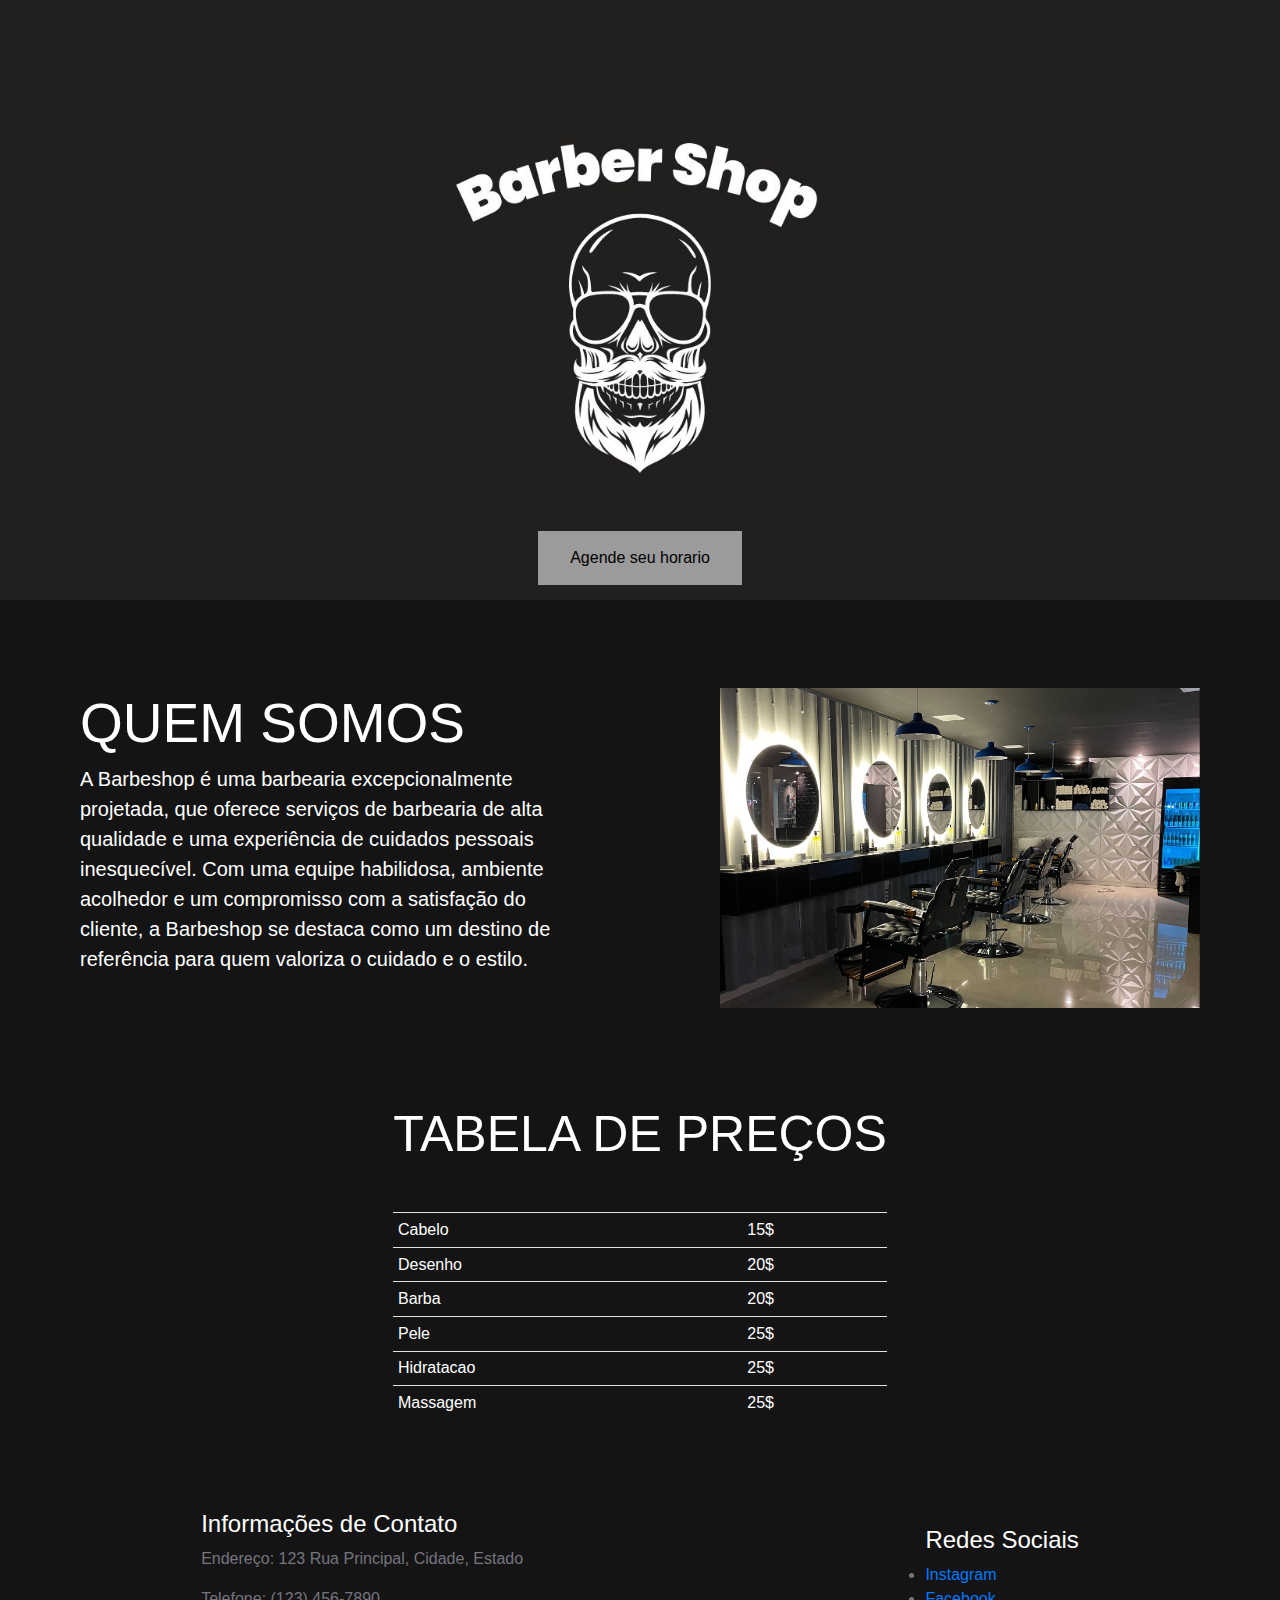
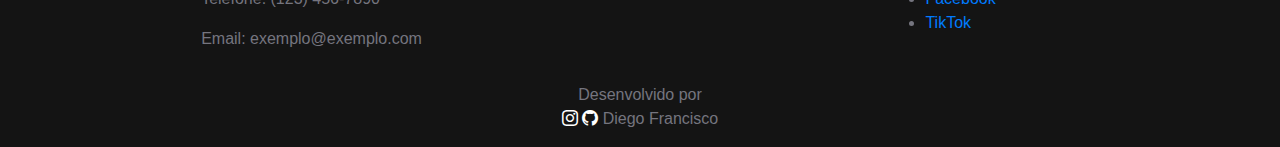
<file: index.html>
<!DOCTYPE html>
<html lang="en">
<head>
    <meta charset="UTF-8">
    <meta http-equiv="X-UA-Compatible" content="IE=edge">
    <meta name="viewport" content="width=device-width, initial-scale=1.0">
    <link rel="stylesheet" href="https://cdn.jsdelivr.net/npm/bootstrap@4.0.0/dist/css/bootstrap.min.css" integrity="sha384-Gn5384xqQ1aoWXA+058RXPxPg6fy4IWvTNh0E263XmFcJlSAwiGgFAW/dAiS6JXm" crossorigin="anonymous">
    <link rel="stylesheet" href="https://cdn.jsdelivr.net/npm/bootstrap-icons@1.10.5/font/bootstrap-icons.css">
    <link rel="stylesheet" href="style.css">
    <title>Document</title>
</head>
<body style="background-color:#141414;">
    <div class="bg-img">
        <button id="btn">Agende seu horario</button>
    </div>
    <div class="sobre">
        <div>
            <h1>QUEM SOMOS</h1>
            <p>A Barbeshop é uma barbearia excepcionalmente projetada, que oferece serviços de barbearia de alta qualidade e uma experiência de cuidados pessoais inesquecível. Com uma equipe habilidosa, ambiente acolhedor e um compromisso com a satisfação do cliente, a Barbeshop se destaca como um destino de referência para quem valoriza o cuidado e o estilo.</p>
        </div>
        <img src="assets/barbeshop.jpeg" alt="">
    </div>
    <div class="servicos">
        <div>
            <h1>TABELA DE PREÇOS</h1>
            <table class="table table-sm mt-5">
                <tbody>
                  <tr>
                    <td>Cabelo</td>
                    <td>15$</td>
                  </tr>
                  <tr>
                    <td>Desenho</td>
                    <td>20$</td>
                  </tr>
                  <tr>
                    <td>Barba</td>
                    <td>20$</td>
                  </tr>
                  <tr>
                    <td>Pele</td>
                    <td>25$</td>
                  </tr>
                  <tr>
                    <td>Hidratacao</td>
                    <td>25$</td>
                  </tr>
                  <tr>
                    <td>Massagem</td>
                    <td>25$</td>
                  </tr>
                </tbody>
              </table>
        </div>
    </div>
    <div class="f">
        <div>
            <h4>Informações de Contato</h4>
            <div style="color: rgb(117, 117, 127);">
                <p>Endereço: 123 Rua Principal, Cidade, Estado</p>
                <p>Telefone: (123) 456-7890</p>
                <p>Email: exemplo@exemplo.com</p>
            </div>
          </div>
          <div>
            <h4>Redes Sociais</h4>
            <ul style="color: rgb(117, 117, 127);">
              <li><a href="#">Instagram</a></li>
              <li><a href="#">Facebook</a></li>
              <li><a href="#">TikTok</a></li>
            </ul>
          </div>
    </div>
    <div class="text-center mt-3" style="color: rgb(117, 117, 127);">
        Desenvolvido por 
        <p><a href="https://www.instagram.com/_diegofrs_/" style="text-decoration: none; color: white;"><i class="bi bi-instagram"></i></a> <a href="https:/github.com/diego4w"><i class="bi bi-github" style="text-decoration: none; color: white;"></i></a> Diego Francisco</p>
      </div>
      

    <script src="https://code.jquery.com/jquery-3.2.1.slim.min.js" integrity="sha384-KJ3o2DKtIkvYIK3UENzmM7KCkRr/rE9/Qpg6aAZGJwFDMVNA/GpGFF93hXpG5KkN" crossorigin="anonymous"></script>
    <script src="https://cdn.jsdelivr.net/npm/popper.js@1.12.9/dist/umd/popper.min.js" integrity="sha384-ApNbgh9B+Y1QKtv3Rn7W3mgPxhU9K/ScQsAP7hUibX39j7fakFPskvXusvfa0b4Q" crossorigin="anonymous"></script>
    <script src="https://cdn.jsdelivr.net/npm/bootstrap@4.0.0/dist/js/bootstrap.min.js" integrity="sha384-JZR6Spejh4U02d8jOt6vLEHfe/JQGiRRSQQxSfFWpi1MquVdAyjUar5+76PVCmYl" crossorigin="anonymous"></script>
    <script src="main.js"></script>
</body>
</html>
</file>
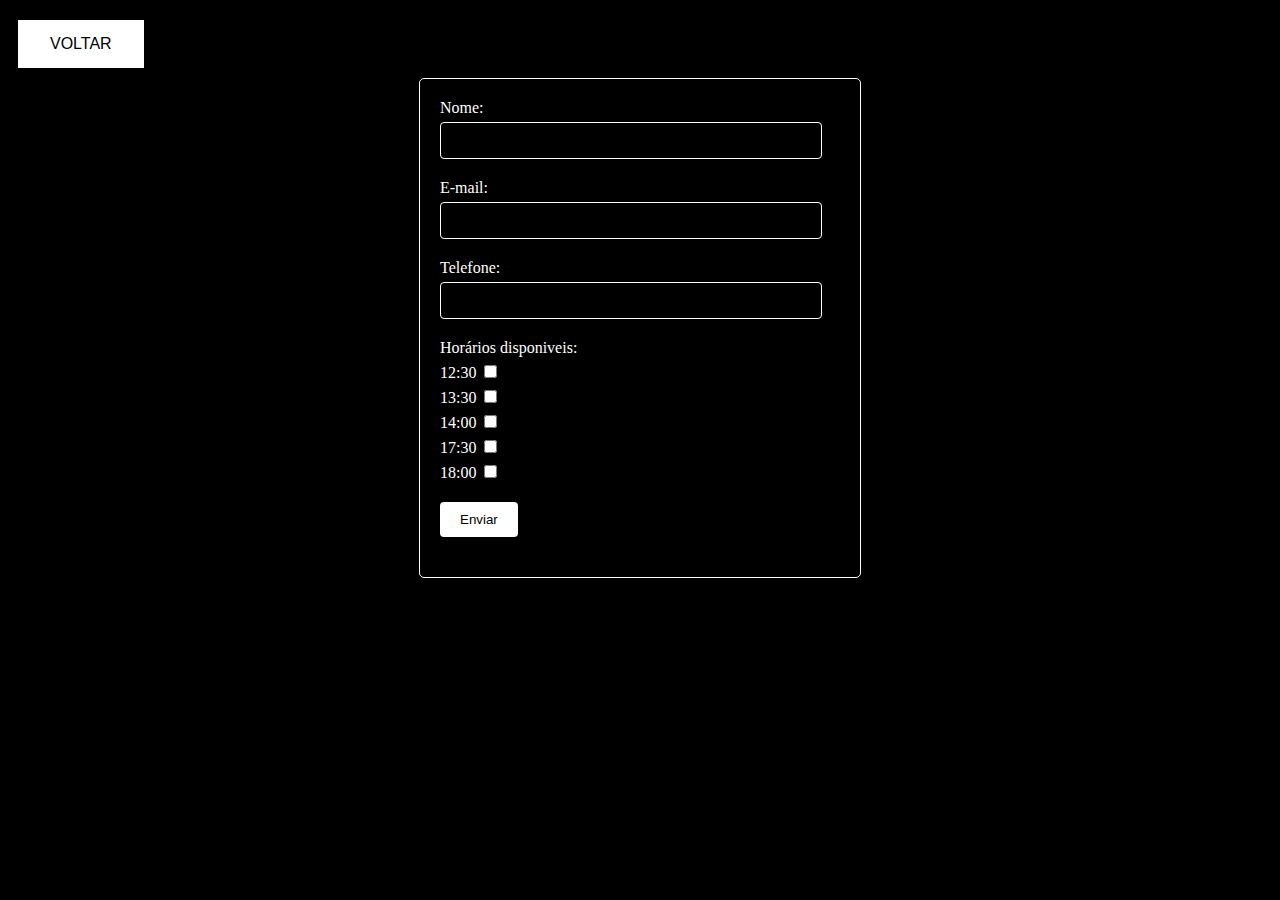
<file: pages/system.html>
<!DOCTYPE html>
<html lang="en">
<head>
    <meta charset="UTF-8">
    <meta name="viewport" content="width=device-width, initial-scale=1.0">
    <link rel="stylesheet" href="system.css">
    <title>Document</title>
</head>
<body>
    <div class="nav">
        <button id="back">VOLTAR</button>
    </div>
    <div class="container">
        <form action="#" method="post">
            <div class="form-group">
              <label for="nome">Nome:</label>
              <input type="text" id="nome" name="nome" required>
            </div>
            <div class="form-group">
              <label for="email">E-mail:</label>
              <input type="email" id="email" name="email" required>
            </div>
            <div class="form-group">
              <label for="telefone">Telefone:</label>
              <input type="tel" id="telefone" name="telefone" required>
            </div>
            <div class="form-group">
              <label for="horario">Horários disponiveis:</label> 12:30
              <input type="checkbox" required>
              <label for="horario"></label> 13:30
              <input type="checkbox" required>
              <label for="horario"></label> 14:00
              <input type="checkbox" required>
              <label for="horario"></label> 17:30
              <input type="checkbox" required>
              <label for="horario"></label> 18:00
              <input type="checkbox" required>
            </div>
            <div class="form-group">
              <input type="submit" value="Enviar">
            </div>
          </form>
    </div>
    <script src="system.js"></script>
</body>
</html>
</file>
<file: style.css>
*{
    padding: 0;
    margin: 0;
}
.bg-img {
    background-image: url("./assets/logo.jpg");
    min-height: 380px;
    height: 600px;
    background-position: center;
    background-repeat: no-repeat;
    background-size: cover;
    position: relative;
    
    font-size: 60px;
    color: white;
    display: flex;
    flex-direction: column;
    justify-content: center;
    align-items: center;
  }
  .bg-img button{
    margin-top:  auto;
    margin-bottom: 15px;
    background-color: #9B9B9B;
    border: none;
    color: black;
    padding: 15px 32px;
    text-align: center;
    text-decoration: none;
    display: inline-block;
    font-size: 16px;
    cursor: pointer;
  }
  
  .sobre{
    color: white;
    display: flex;
    flex-direction: row;
    justify-content: space-around;
    align-items: center;
    height: 480px;
  }
  .sobre h1{
    font-size: 55px;
    color: #fff;
  }
  .sobre p{
    width: 480px;
    font-size: 20px;
  }

  .sobre img{
    margin-top: 15px;
    width: 480px;
  }

  .servicos{
    color: white;
    display: flex;
    flex-direction: row;
    justify-content: space-around;
    align-items: center;
    height: 380px;
  }

  .servicos h1{
    font-size: 50px;
    color: #fff;
  }

  .f{
    margin-top: 50px;
    color: #fff;
    display: flex;
    flex-direction: row;
    justify-content: space-around;
    align-items: center;
  }
  .f li a{
    list-style: none;
    text-decoration: none;
  }

 

/* CSS Responsivo */

@media (max-width: 980px) {
  .bg-img {
    min-height: 250px;
    height: 400px;
    font-size: 40px;
  }

  .sobre {
    flex-direction: column;
    height: auto;
    text-align: center;
  }

  .sobre h1 {
    font-size: 40px;
  }

  .sobre p {
    width: 100%;
  }

  .sobre img {
    width: 80%;
    height: auto;
  }

  .servicos {
    flex-direction: column;
    height: auto;
    text-align: center;
  }

  .servicos h1 {
    font-size: 40px;
  }

  .f {
    flex-direction: column;
    margin-top: 30px;
    text-align: center;
  }
}
</file>
<file: pages/system.css>
*{
    background-color: black;
}
.nav{
    display: flex;
    align-items: start;
    margin: 10px;
}
.nav button{
    margin-top: 10px;
    background-color: #fff;
    border: none;
    color: black;
    padding: 15px 32px;
    text-align: center;
    text-decoration: none;
    display: inline-block;
    font-size: 16px;
    cursor: pointer;
}
.container {
    max-width: 400px;
    margin: 0 auto;
    padding: 20px;
    background-color: black;
    border: 1px solid #fff;
    border-radius: 5px;
  }
  
  .container h2 {
    text-align: center;
    margin-bottom: 20px;
  }
  
  .form-group {
    margin-bottom: 20px;
    color: #fff;
  }
  
  .form-group label {
    display: block;
    margin-bottom: 5px;
    color: #fff;
  }
  
  .form-group input[type="text"],
  .form-group input[type="email"],
  .form-group input[type="tel"] {
    color: #fff;
    width: 90%;
    padding: 10px;
    border: 1px solid #fff;
    border-radius: 4px;
  }

  .form-group input[type="checkbox"]{
    color: #fff;
  }
  
  .form-group input[type="submit"] {
    background-color: #fff;
    color: black;
    border: none;
    padding: 10px 20px;
    border-radius: 4px;
    cursor: pointer;
  }
</file>
